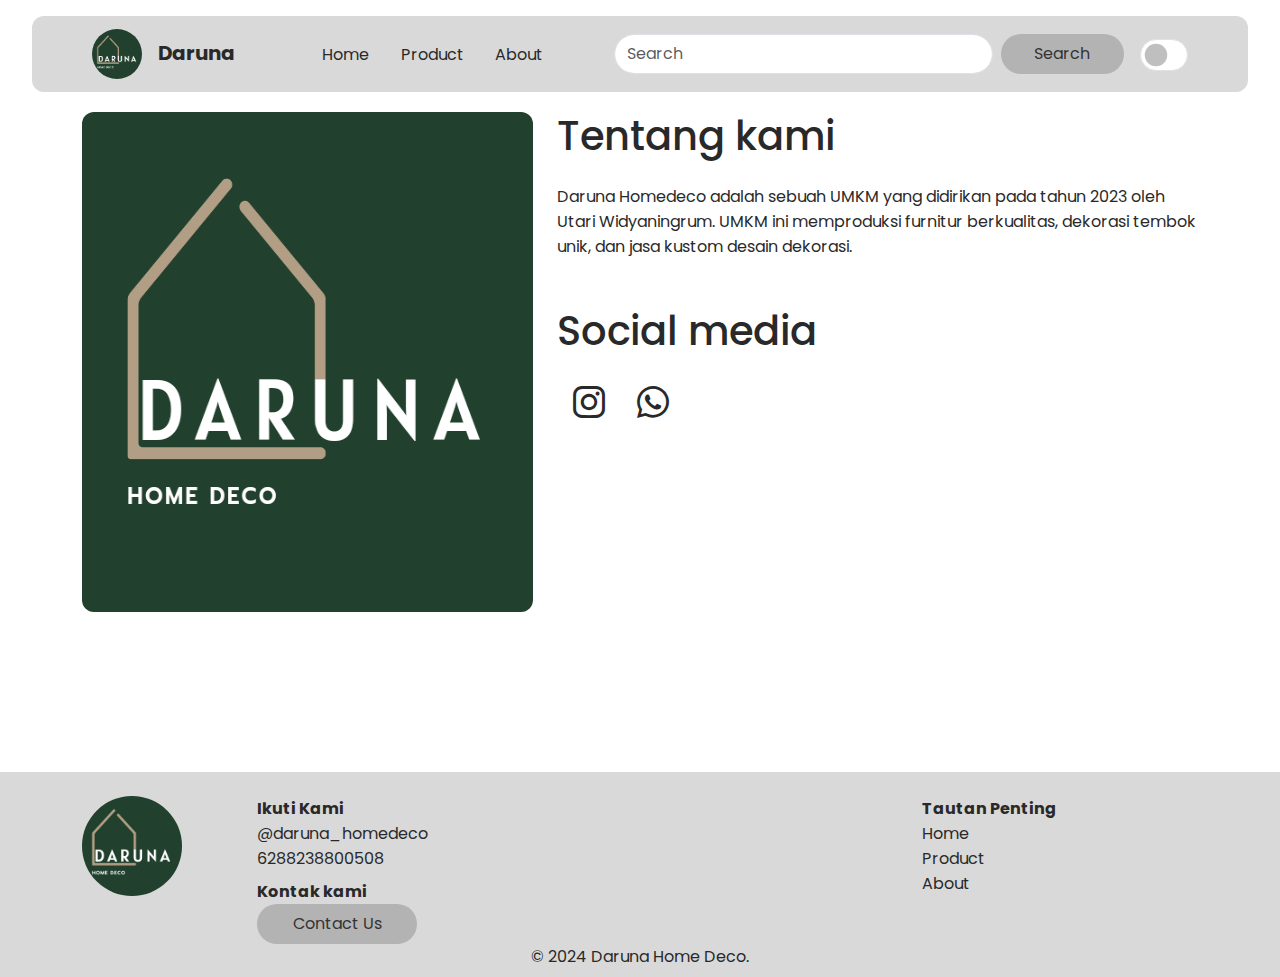
<file: about.html>
<!DOCTYPE html>
<html lang="en">
  <head>
    <meta charset="UTF-8" />
    <meta name="viewport" content="width=device-width, initial-scale=1.0" />
    <title>Daruna Homedeco</title>
    <!-- JQuery -->
    <script src="https://code.jquery.com/jquery-3.6.0.min.js"></script>
    <!-- Bootstrap -->
    <link
      href="https://cdn.jsdelivr.net/npm/bootstrap@5.3.3/dist/css/bootstrap.min.css"
      rel="stylesheet"
      integrity="sha384-QWTKZyjpPEjISv5WaRU9OFeRpok6YctnYmDr5pNlyT2bRjXh0JMhjY6hW+ALEwIH"
      crossorigin="anonymous" />
    <!-- Google Font Poppins -->
    <link rel="preconnect" href="https://fonts.googleapis.com" />
    <link rel="preconnect" href="https://fonts.gstatic.com" crossorigin />
    <link
      href="https://fonts.googleapis.com/css2?family=Poppins:ital,wght@0,100;0,200;0,300;0,400;0,500;0,600;0,700;0,800;0,900;1,100;1,200;1,300;1,400;1,500;1,600;1,700;1,800;1,900&display=swap"
      rel="stylesheet" />
    <!-- Bootstrap Icons -->
    <link
      rel="stylesheet"
      href="https://cdn.jsdelivr.net/npm/bootstrap-icons@1.11.3/font/bootstrap-icons.min.css" />
      <!-- CSS SASS Style -->
    <link rel="stylesheet" href="css/style.css">
    <link rel="stylesheet" href="sass/style.css">
  </head>
  <body id="body" class="light-mode">
    <!-- Start Navbar -->
    <nav class="navbar navbar-expand-lg fixed-top">
      <div class="container-fluid">
        <a class="navbar-brand" href="#">
          <img
            class="me-3"
            src="images/daruna-logo.png"
            width="50px"
            height="50px"
            style="border-radius: 50%"
            alt="" />Daruna</a
        >
        <button
          class="navbar-toggler"
          type="button"
          data-bs-toggle="collapse"
          data-bs-target="#navbarSupportedContent"
          aria-controls="navbarSupportedContent"
          aria-expanded="false"
          aria-label="Toggle navigation">
          <span class="navbar-toggler-icon"></span>
        </button>
        <div class="collapse navbar-collapse" id="navbarSupportedContent">
          <ul class="navbar-nav justify-content-evenly flex-grow-1 mb-2 mb-lg-0">
            <li class="nav-item">
              <a class="nav-link active" aria-current="page" href="index.html">Home</a>
            </li>
            <li class="nav-item">
              <a class="nav-link active" aria-current="page" href="product.html">Product</a>
            </li>
            <li class="nav-item">
              <a class="nav-link active" aria-current="page" href="#">About</a>
            </li>
          </ul>
          <form class="d-flex" role="search">
            <input
              class="form-control me-2 rounded-pill"
              type="search"
              placeholder="Search"
              aria-label="Search" />
            <button class="btn btn-secondary" type="submit">Search</button>
          </form>
          <div class="form-check form-switch nav-item ms-3">
            <input
              class="form-check-input"
              type="checkbox"
              role="switch"
              id="checkbox" />
          </div>
        </div>
      </div>
    </nav>
    <!-- End Navbar -->
    <!-- Start Main About -->
    <div class="section">
      <div class="container">
        <div class="row justify-content-between">
          <div class="col-lg-5 mb-5">
            <div class="about-left">
              <img class="img-fluid" src="images/daruna-logo.png" alt="" />
            </div>
          </div>
          <div class="col-lg-7">
            <div class="about-right">
              <h2 class="mb-4 section-title">Tentang kami</h2>
              <p class="mb-5">
                Daruna Homedeco adalah sebuah UMKM yang didirikan pada tahun 2023 oleh Utari Widyaningrum. UMKM ini memproduksi furnitur berkualitas, dekorasi tembok unik, dan jasa kustom desain dekorasi.
              </p>
              <h2 class="mb-4 mt-5 section-title">Social media</h2>
              <div class="icon-socmed">
                <a href="https://www.instagram.com/daruna_homedeco/"
                  ><li><i class="bi bi-instagram"></i></li
                ></a>
                <a href="https://wa.me/6288238800508"
                  ><li><i class="bi bi-whatsapp"></i></li
                ></a>
              </div>
            </div>
          </div>
        </div>
      </div>
    </div>
    <!-- End Main About -->
    <!-- Start Footer -->
    <div class="footer-section">
      <div class="container">
        <div class="row">
          <div class="col-1">
            <div class="footer-logo">
              <img src="images/daruna-logo.png" alt="" />
            </div>
          </div>
          <div class="col-7">
            <ul>
              <li class="footer-list-title">Ikuti Kami</li>
              <li><a href="https://www.instagram.com/daruna_homedeco/">@daruna_homedeco</a></li>
              <li><a href="https://wa.me/6288238800508">6288238800508</a></li>
            </ul>
            <ul>
              <li class="footer-list-title mt-2">Kontak kami</li>
              <li>
                <button
                  class="btn btn-outline-light rounded-pill"
                  data-bs-toggle="modal"
                  data-bs-target="#contactModal">
                  Contact Us <i class="fa-solid fa-arrow-right"></i>
                </button>
              </li>
            </ul>
          </div>
          <div class="col-4">
            <ul>
              <li class="footer-list-title">Tautan Penting</li>
              <li><a href="index.html">Home</a></li>
              <li><a href="product.html">Product</a></li>
              <li><a href="about.html">About</a></li>
            </ul>
          </div>
        </div>
        <p class="footer-cr">© 2024 Daruna Home Deco.</p>
      </div>
    </div>
    <!-- End Footer -->
    <!-- Start Modal -->
    <div
      class="modal .modal-content fade pt-5"
      id="contactModal"
      tabindex="-1"
      aria-labelledby="contactModalLabel"
      aria-hidden="true">
      <div class="modal-dialog">
        <div class="modal-content">
          <div class="modal-header">
            <h5 class="modal-title" id="contactModalLabel">Contact Us</h5>
            <button
              type="button"
              class="btn-close"
              data-bs-dismiss="modal"
              aria-label="Close"></button>
          </div>
          <div class="modal-body">
            <form id="contactForm">
              <div class="mb-3">
                <label for="name" class="form-label">Name</label>
                <input type="text" class="form-control" id="name" required />
              </div>
              <div class="mb-3">
                <label for="email" class="form-label">Email</label>
                <input type="email" class="form-control" id="email" required />
              </div>
              <div class="mb-3">
                <label for="message" class="form-label">Message</label>
                <textarea class="form-control" id="message" rows="5" required></textarea>
              </div>
              <button type="submit" class="btn btn-secondary">Send Message</button>
            </form>
          </div>
        </div>
      </div>
    </div>
    <!-- End Modal -->
    <!-- Bootstrap -->
    <script
      src="https://cdn.jsdelivr.net/npm/bootstrap@5.3.3/dist/js/bootstrap.bundle.min.js"
      integrity="sha384-YvpcrYf0tY3lHB60NNkmXc5s9fDVZLESaAA55NDzOxhy9GkcIdslK1eN7N6jIeHz"
      crossorigin="anonymous"></script>
    <!-- JavaScript -->
    <script src="js/mode.js"></script>
  </body>
</html>
</file>
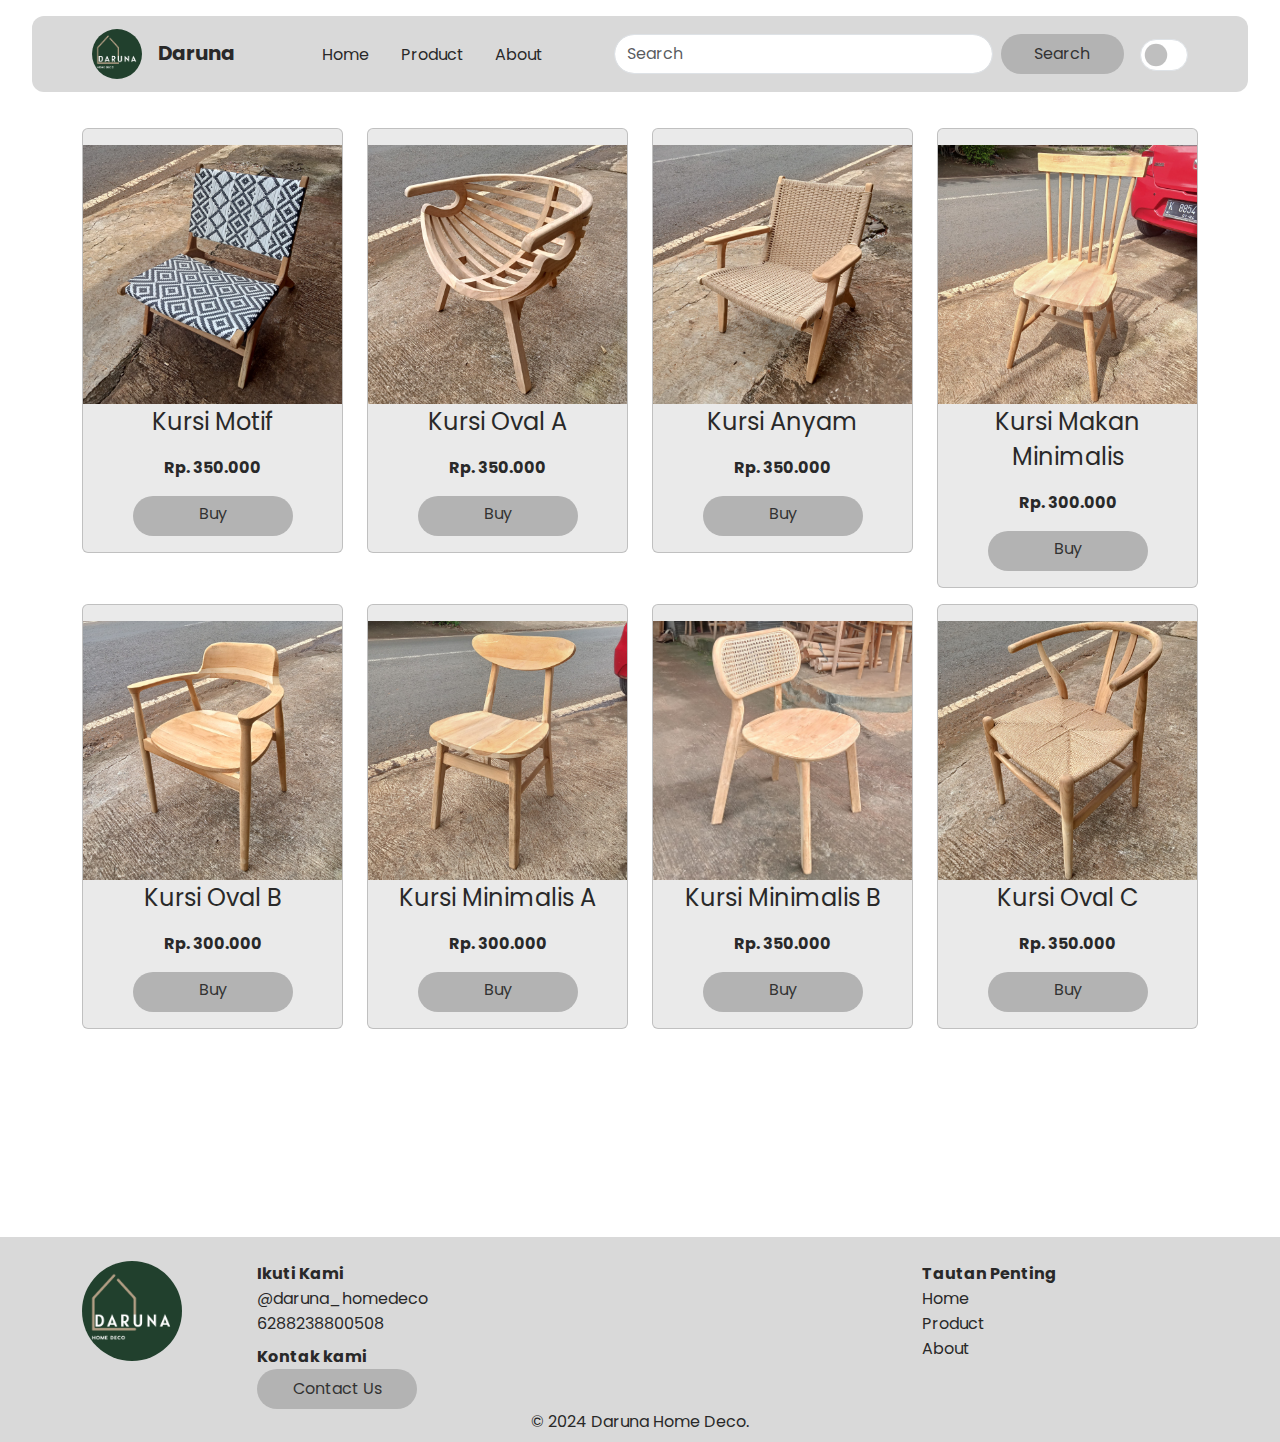
<file: product.html>
<!DOCTYPE html>
<html lang="en">
  <head>
    <meta charset="UTF-8" />
    <meta name="viewport" content="width=device-width, initial-scale=1.0" />
    <title>Daruna Homedeco</title>
    <!-- JQuery -->
    <script src="https://code.jquery.com/jquery-3.6.0.min.js"></script>
    <!-- Bootstrap -->
    <link
      href="https://cdn.jsdelivr.net/npm/bootstrap@5.3.3/dist/css/bootstrap.min.css"
      rel="stylesheet"
      integrity="sha384-QWTKZyjpPEjISv5WaRU9OFeRpok6YctnYmDr5pNlyT2bRjXh0JMhjY6hW+ALEwIH"
      crossorigin="anonymous" />
    <!-- Google Font Poppins -->
    <link rel="preconnect" href="https://fonts.googleapis.com" />
    <link rel="preconnect" href="https://fonts.gstatic.com" crossorigin />
    <link
      href="https://fonts.googleapis.com/css2?family=Poppins:ital,wght@0,100;0,200;0,300;0,400;0,500;0,600;0,700;0,800;0,900;1,100;1,200;1,300;1,400;1,500;1,600;1,700;1,800;1,900&display=swap"
      rel="stylesheet" />
    <!-- Bootstrap Icons -->
    <link
      rel="stylesheet"
      href="https://cdn.jsdelivr.net/npm/bootstrap-icons@1.11.3/font/bootstrap-icons.min.css" />
      <!-- CSS SASS Style -->
    <link rel="stylesheet" href="css/style.css">
    <link rel="stylesheet" href="sass/style.css">
  </head>
  <body id="body" class="light-mode">
    <!-- Start Navbar -->
    <nav class="navbar navbar-expand-lg fixed-top">
      <div class="container-fluid">
        <a class="navbar-brand" href="#">
          <img
            class="me-3"
            src="images/daruna-logo.png"
            width="50px"
            height="50px"
            style="border-radius: 50%"
            alt="" />Daruna</a
        >
        <button
          class="navbar-toggler"
          type="button"
          data-bs-toggle="collapse"
          data-bs-target="#navbarSupportedContent"
          aria-controls="navbarSupportedContent"
          aria-expanded="false"
          aria-label="Toggle navigation">
          <span class="navbar-toggler-icon"></span>
        </button>
        <div class="collapse navbar-collapse" id="navbarSupportedContent">
          <ul class="navbar-nav justify-content-evenly flex-grow-1 mb-2 mb-lg-0">
            <li class="nav-item">
              <a class="nav-link active" aria-current="page" href="index.html">Home</a>
            </li>
            <li class="nav-item">
              <a class="nav-link active" aria-current="page" href="#">Product</a>
            </li>
            <li class="nav-item">
              <a class="nav-link active" aria-current="page" href="about.html">About</a>
            </li>
          </ul>
          <form class="d-flex" role="search">
            <input
              class="form-control me-2 rounded-pill"
              type="search"
              placeholder="Search"
              aria-label="Search" />
            <button class="btn btn-secondary" type="submit">Search</button>
          </form>
          <div class="form-check form-switch nav-item ms-3">
            <input
              class="form-check-input"
              type="checkbox"
              role="switch"
              id="checkbox" />
          </div>
        </div>
      </div>
    </nav>
    <!-- End Navbar -->
    <!-- Start Main Product -->
    <div class="section-product">
      <div class="container">
        <div class="row">
          <!-- Start Column 1 -->
          <div class="col-12 col-md-4 col-lg-3 mb-5">
            <div class="card product-item" href="#">
              <img src="images/4-1.jpeg" class="img-fluid product-thumbnail" />
              <p class="product-title">Kursi Motif</p>
              <p class="product-price">Rp. 350.000</p>
              <a href="#" class="btn btn-secondary">Buy</a>
            </div>
          </div>
          <!-- End Column 1 -->
          <!-- Start Column 2 -->
          <div class="col-12 col-md-4 col-lg-3 mb-5">
            <div class="card product-item" href="#">
              <img src="images/4-2.jpeg" class="img-fluid product-thumbnail" />
              <p class="product-title">Kursi Oval A</p>
              <p class="product-price">Rp. 350.000</p>
              <a href="#" class="btn btn-secondary">Buy</a>
            </div>
          </div>
          <!-- End Column 2 -->
          <!-- Start Column 3 -->
          <div class="col-12 col-md-4 col-lg-3 mb-5">
            <div class="card product-item" href="#">
              <img src="images/4-3.jpeg" class="img-fluid product-thumbnail" />
              <p class="product-title">Kursi Anyam</p>
              <p class="product-price">Rp. 350.000</p>
              <a href="#" class="btn btn-secondary">Buy</a>
            </div>
          </div>
          <!-- End Column 3 -->
          <!-- Start Column 4 -->
          <div class="col-12 col-md-4 col-lg-3 mb-5">
            <div class="card product-item" href="#">
              <img src="images/4-4.jpeg" class="img-fluid product-thumbnail" />
              <p class="product-title">Kursi Makan Minimalis</p>
              <p class="product-price">Rp. 300.000</p>
              <a href="#" class="btn btn-secondary">Buy</a>
            </div>
          </div>
          <!-- End Column 4 -->
          <!-- Start Column 1 -->
          <div class="col-12 col-md-4 col-lg-3 mb-5">
            <div class="card product-item" href="#">
              <img src="images/4-5.jpeg" class="img-fluid product-thumbnail" />
              <p class="product-title">Kursi Oval B</p>
              <p class="product-price">Rp. 300.000</p>
              <a href="#" class="btn btn-secondary">Buy</a>
            </div>
          </div>
          <!-- End Column 1 -->
          <!-- Start Column 2 -->
          <div class="col-12 col-md-4 col-lg-3 mb-5">
            <div class="card product-item" href="#">
              <img src="images/4-6.jpeg" class="img-fluid product-thumbnail" />
              <p class="product-title">Kursi Minimalis A</p>
              <p class="product-price">Rp. 300.000</p>
              <a href="#" class="btn btn-secondary">Buy</a>
            </div>
          </div>
          <!-- End Column 2 -->
          <!-- Start Column 3 -->
          <div class="col-12 col-md-4 col-lg-3 mb-5">
            <div class="card product-item" href="#">
              <img src="images/4-7.jpeg" class="img-fluid product-thumbnail" />
              <p class="product-title">Kursi Minimalis B</p>
              <p class="product-price">Rp. 350.000</p>
              <a href="#" class="btn btn-secondary">Buy</a>
            </div>
          </div>
          <!-- End Column 3 -->
          <!-- Start Column 4 -->
          <div class="col-12 col-md-4 col-lg-3 mb-5">
            <div class="card product-item" href="#">
              <img src="images/4-8.jpeg" class="img-fluid product-thumbnail" />
              <p class="product-title">Kursi Oval C</p>
              <p class="product-price">Rp. 350.000</p>
              <a href="#" class="btn btn-secondary">Buy</a>
            </div>
          </div>
          <!-- End Column 4 -->
        </div>
      </div>
    </div>
    <!-- End Main Product -->
    <!-- Start Footer -->
    <div class="footer-section">
      <div class="container">
        <div class="row">
          <div class="col-1">
            <div class="footer-logo">
              <img src="images/daruna-logo.png" alt="" />
            </div>
          </div>
          <div class="col-7">
            <ul>
              <li class="footer-list-title">Ikuti Kami</li>
              <li><a href="https://www.instagram.com/daruna_homedeco/">@daruna_homedeco</a></li>
              <li><a href="https://wa.me/6288238800508">6288238800508</a></li>
            </ul>
            <ul>
              <li class="footer-list-title mt-2">Kontak kami</li>
              <li>
                <button
                  class="btn btn-outline-light rounded-pill"
                  data-bs-toggle="modal"
                  data-bs-target="#contactModal">
                  Contact Us <i class="fa-solid fa-arrow-right"></i>
                </button>
              </li>
            </ul>
          </div>
          <div class="col-4">
            <ul>
              <li class="footer-list-title">Tautan Penting</li>
              <li><a href="index.html">Home</a></li>
              <li><a href="product.html">Product</a></li>
              <li><a href="about.html">About</a></li>
            </ul>
          </div>
        </div>
        <p class="footer-cr">© 2024 Daruna Home Deco.</p>
      </div>
    </div>
    <!-- End Footer -->
    <!-- Start Modal -->
    <div
      class="modal .modal-content fade pt-5"
      id="contactModal"
      tabindex="-1"
      aria-labelledby="contactModalLabel"
      aria-hidden="true">
      <div class="modal-dialog">
        <div class="modal-content">
          <div class="modal-header">
            <h5 class="modal-title" id="contactModalLabel">Contact Us</h5>
            <button
              type="button"
              class="btn-close"
              data-bs-dismiss="modal"
              aria-label="Close"></button>
          </div>
          <div class="modal-body">
            <form id="contactForm">
              <div class="mb-3">
                <label for="name" class="form-label">Name</label>
                <input type="text" class="form-control" id="name" required />
              </div>
              <div class="mb-3">
                <label for="email" class="form-label">Email</label>
                <input type="email" class="form-control" id="email" required />
              </div>
              <div class="mb-3">
                <label for="message" class="form-label">Message</label>
                <textarea class="form-control" id="message" rows="5" required></textarea>
              </div>
              <button type="submit" class="btn btn-secondary">Send Message</button>
            </form>
          </div>
        </div>
      </div>
    </div>
    <!-- End Modal -->
    <!-- Bootstrap -->
    <script
      src="https://cdn.jsdelivr.net/npm/bootstrap@5.3.3/dist/js/bootstrap.bundle.min.js"
      integrity="sha384-YvpcrYf0tY3lHB60NNkmXc5s9fDVZLESaAA55NDzOxhy9GkcIdslK1eN7N6jIeHz"
      crossorigin="anonymous"></script>
    <!-- JavaScript -->
    <script src="js/mode.js"></script>
  </body>
</html>
</file>
<file: css/style.css>
:root {
  --bg: #ffff;
  --primary: #d9d9d9;
  --secondary: #b3b3b3;
  --card: #eaeaea;
  --text: #292929;
}
.dark-mode {
  --bg: #292929;
  --primary: #565656;
  --secondary: #b3b3b3;
  --card: #333333;
  --text: #ffff;
}
body {
  background-color: var(--bg);
  color: var(--text);
}
body::-webkit-scrollbar {
  display: none;
}
.navbar {
  background-color: var(--primary);
  border-radius: 12px;
  padding: 0.5rem 3rem;
  margin: 1rem 2rem;
}
.navbar-brand {
  font-weight: 700;
  color: var(--text);
}
.navbar-nav .nav-link.active {
  color: var(--text);
}
.navbar-toggler {
  border: none;
}
.form-switch .form-check-input {
  width: 3rem;
  height: 2rem;
}
ul {
  margin: 0rem 3rem;
}
div .hero {
  justify-content: space-between;
}

.section .umkm-title {
  font-size: 7rem;
  font-weight: 700;
}
.section .umkm-sub {
  font-size: 3rem;
  font-weight: 700;
  letter-spacing: 1.2rem;
  margin-top: -2rem;
}
.section .umkm-tagline {
  font-size: 1.5rem;
  word-spacing: 2rem;
}
.btn {
  background-color: var(--secondary);
  color: #333333;
}
.hero-right {
  align-items: end;
}
.hero-right img {
  border-radius: 12px;
  height: 600px;
}
.section-title {
  font-size: 2.5rem;
}
.product-item {
  text-decoration: none;
  color: var(--text);
  text-align: center;
  align-items: center;
  margin-top: -2rem;
  padding: 1rem 0rem;
}
.product-title {
  font-size: 1.5rem;
}
.product-price {
  font-weight: 700;
}
.service-section img {
  border-radius: 12px;
  width: 500px;
}
.about-left img {
  height: 500px;
  border-radius: 12px;
}
.footer-section {
  background-color: var(--primary);
  padding: 1.5rem;
}
.footer-logo img {
  width: 100px;
  border-radius: 50px;
}
ul li a {
  text-decoration: none;
  color: var(--text);
}
.footer-section ul {
  list-style-type: none;
}
.footer-list-title {
  font-weight: 700;
}
.footer-cr {
  text-align: center;
  margin-bottom: -1rem;
}
.card {
  background-color: var(--card);
}
.icon-socmed {
  display: inline-flex;
  list-style-type: none;
  text-decoration: none;
}
.icon-socmed i {
  font-size: 2rem;
  padding: 0rem 1rem;
  color: var(--text);
}
.modal-content {
  border-radius: 12px;
  background-color: var(--bg);
  color: var(--text);
}
.modal-header {
  border-color: var(--bg);
}
@media (max-width: 800px) {
  .hero .umkm-desc {
    display: none;
  }
  .hero-img {
    display: flex;
    justify-content: center;
    align-items: center;
  }
}

@media (max-width: 500px) {
  .navbar {
    padding: 0.5rem 0rem;
    margin: 1rem 0.5rem;
  }
  .form-check {
    padding: 1rem 1.5rem;
  }
  .hero .umkm-title {
    font-size: 5rem;
  }
  .hero .umkm-sub {
    font-size: 2rem;
    margin-top: -1rem;
    letter-spacing: 0.9rem;
  }
  .hero .umkm-tagline {
    font-size: 1rem;
  }
  .hero .umkm-desc {
    display: none;
  }
  .hero-right img {
    height: 80%;
  }
  .about-left img {
    height: 80%;
  }
  .footer-logo img {
    width: 70px;
  }
  .footer-section .col-7 {
    width: 100%;
    margin: 1rem;
    margin-top: -4.5rem;
  }
  .footer-section .col-4 {
    width: 100%;
    margin: 1rem;
  }
}
</file>
<file: sass/style.css>
body {
  font: 100% "Poppins", sans-serif;
  margin: 0;
  padding: 0;
}

.section {
  margin: 7rem 1rem;
}

.section-product {
  margin: 10rem 1rem;
}

.btn {
  width: 10rem;
  height: 2.5rem;
  border: none;
  border-radius: 50px;
}

/*# sourceMappingURL=style.css.map */
</file>
